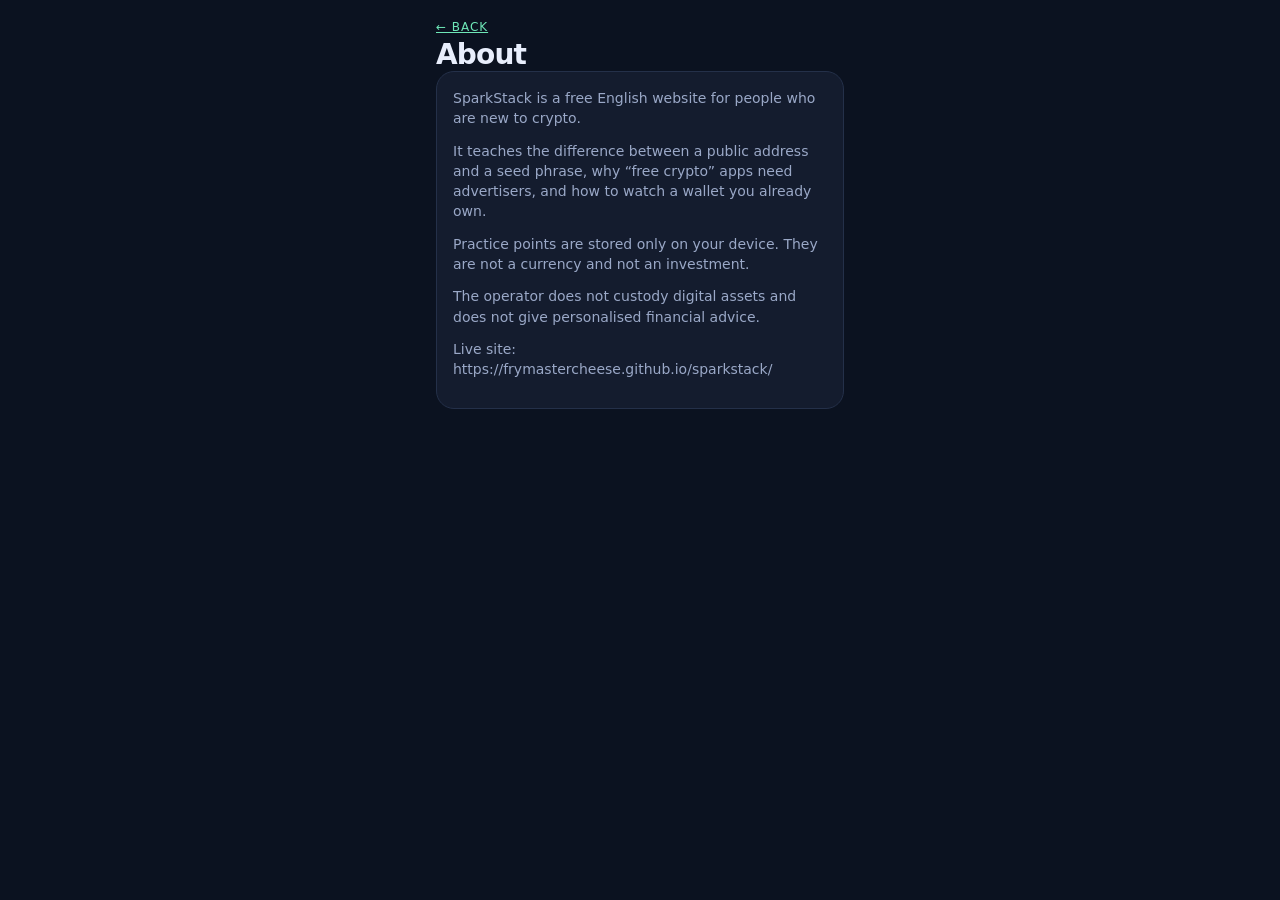
<file: about.html>
<!DOCTYPE html>
<html lang="en">
<head>
  <meta charset="UTF-8" />
  <meta name="viewport" content="width=device-width, initial-scale=1" />
  <title>About SparkStack</title>
  <link rel="stylesheet" href="styles.css" />
</head>
<body>
  <div class="app">
    <p class="eyebrow"><a href="index.html" style="color:#6ee7b7">← Back</a></p>
    <h1>About</h1>
    <article class="card">
      <p>SparkStack is a free English website for people who are new to crypto.</p>
      <p>It teaches the difference between a public address and a seed phrase, why “free crypto” apps need advertisers, and how to watch a wallet you already own.</p>
      <p>Practice points are stored only on your device. They are not a currency and not an investment.</p>
      <p>The operator does not custody digital assets and does not give personalised financial advice.</p>
      <p>Live site: https://frymastercheese.github.io/sparkstack/</p>
    </article>
  </div>
</body>
</html>
</file>
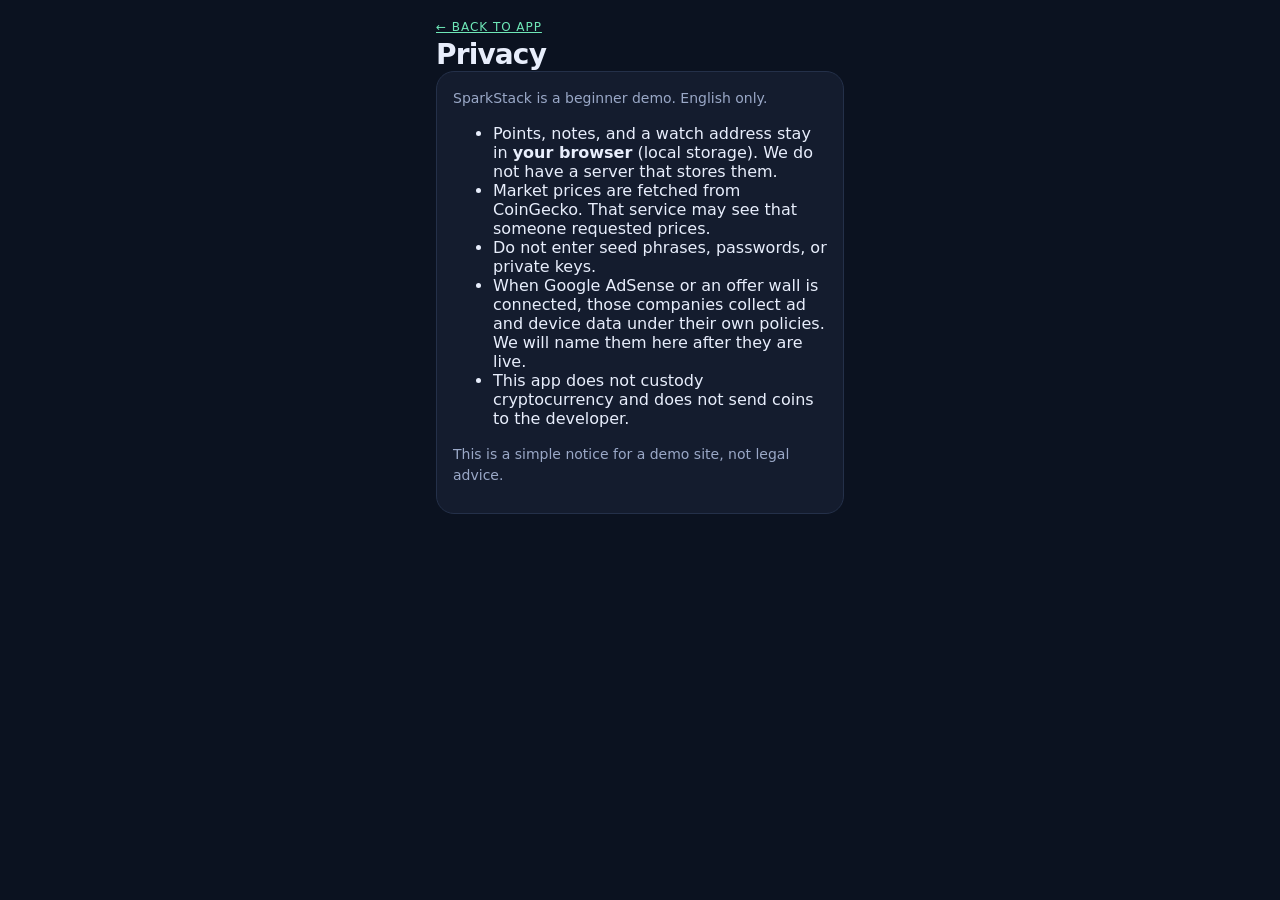
<file: privacy.html>
<!DOCTYPE html>
<html lang="en">
<head>
  <meta charset="UTF-8" />
  <meta name="viewport" content="width=device-width, initial-scale=1" />
  <title>SparkStack privacy</title>
  <link rel="stylesheet" href="styles.css" />
</head>
<body>
  <div class="app">
    <p class="eyebrow"><a href="index.html" style="color:#6ee7b7">← Back to app</a></p>
    <h1>Privacy</h1>
    <article class="card">
      <p>SparkStack is a beginner demo. English only.</p>
      <ul>
        <li>Points, notes, and a watch address stay in <strong>your browser</strong> (local storage). We do not have a server that stores them.</li>
        <li>Market prices are fetched from CoinGecko. That service may see that someone requested prices.</li>
        <li>Do not enter seed phrases, passwords, or private keys.</li>
        <li>When Google AdSense or an offer wall is connected, those companies collect ad and device data under their own policies. We will name them here after they are live.</li>
        <li>This app does not custody cryptocurrency and does not send coins to the developer.</li>
      </ul>
      <p>This is a simple notice for a demo site, not legal advice.</p>
    </article>
  </div>
</body>
</html>
</file>
<file: styles.css>
:root {
  --bg: #0b1220;
  --card: #141c2e;
  --line: #243049;
  --text: #e8eefc;
  --muted: #9aa8c7;
  --accent: #6ee7b7;
  --accent-dim: #0f3d2e;
  --warn: #fbbf24;
  --radius: 18px;
  font-family: ui-sans-serif, system-ui, -apple-system, Segoe UI, Roboto, sans-serif;
}

* { box-sizing: border-box; }
html, body { margin: 0; background: var(--bg); color: var(--text); }
body { min-height: 100dvh; }

.app {
  max-width: 440px;
  margin: 0 auto;
  padding: 20px 16px 40px;
}

.top {
  display: flex;
  justify-content: space-between;
  align-items: flex-end;
  gap: 12px;
}
.eyebrow {
  margin: 0;
  color: var(--accent);
  font-size: 12px;
  letter-spacing: 0.08em;
  text-transform: uppercase;
}
h1 { margin: 4px 0 0; font-size: 28px; letter-spacing: -0.03em; }
h2 { margin: 0 0 8px; font-size: 18px; }

.points-pill {
  background: var(--accent-dim);
  color: var(--accent);
  border: 1px solid #1f6b4f;
  padding: 8px 12px;
  border-radius: 999px;
  font-weight: 700;
  white-space: nowrap;
}

.disclaimer {
  background: #1a1620;
  border: 1px solid #3f2f12;
  color: #fde68a;
  padding: 12px 14px;
  border-radius: 14px;
  font-size: 13px;
  line-height: 1.45;
}

.tabs {
  display: grid;
  grid-template-columns: repeat(5, 1fr);
  gap: 6px;
  margin: 16px 0;
}
.tab {
  background: var(--card);
  color: var(--muted);
  border: 1px solid var(--line);
  border-radius: 12px;
  padding: 10px 2px;
  font-weight: 600;
  font-size: 12px;
}
.tab.on {
  color: var(--bg);
  background: var(--accent);
  border-color: var(--accent);
}

.panel { display: none; }
.panel.on { display: block; }

.card {
  background: var(--card);
  border: 1px solid var(--line);
  border-radius: var(--radius);
  padding: 16px;
  margin-bottom: 12px;
}
.card.hero { background: linear-gradient(180deg, #182338, #141c2e); }
.card.muted { color: var(--muted); }
.card p { margin: 0 0 12px; color: var(--muted); line-height: 1.45; font-size: 14px; }

.meta { font-size: 13px; color: var(--accent) !important; }

.btn {
  width: 100%;
  border: 1px solid var(--line);
  background: #1c2740;
  color: var(--text);
  border-radius: 12px;
  padding: 12px;
  font-weight: 700;
  font-size: 15px;
}
.btn.primary { background: var(--accent); color: #062016; border-color: var(--accent); }
.btn.ghost { background: transparent; }
.btn:disabled { opacity: 0.45; }
.row { display: grid; grid-template-columns: 1fr 1fr; gap: 8px; }

input, textarea {
  width: 100%;
  background: #0b1220;
  color: var(--text);
  border: 1px solid var(--line);
  border-radius: 12px;
  padding: 12px;
  margin-bottom: 10px;
  font-size: 14px;
}
textarea { resize: vertical; }

.prices { list-style: none; padding: 0; margin: 0 0 12px; }
.prices li {
  display: flex;
  justify-content: space-between;
  padding: 8px 0;
  border-bottom: 1px solid var(--line);
  font-variant-numeric: tabular-nums;
}

.lesson q { display: block; font-style: normal; margin-bottom: 8px; color: var(--text); }
.choices { display: grid; gap: 8px; margin-bottom: 8px; }
.choices button { text-align: left; }
.ok { color: var(--accent) !important; }
.bad { color: #fca5a5 !important; }

.steps { margin: 0; padding-left: 18px; color: var(--muted); }
.steps li { margin-bottom: 8px; line-height: 1.4; }

.sr { position: absolute; left: -9999px; }

button { cursor: pointer; }
button:active { transform: scale(0.99); }
</file>
